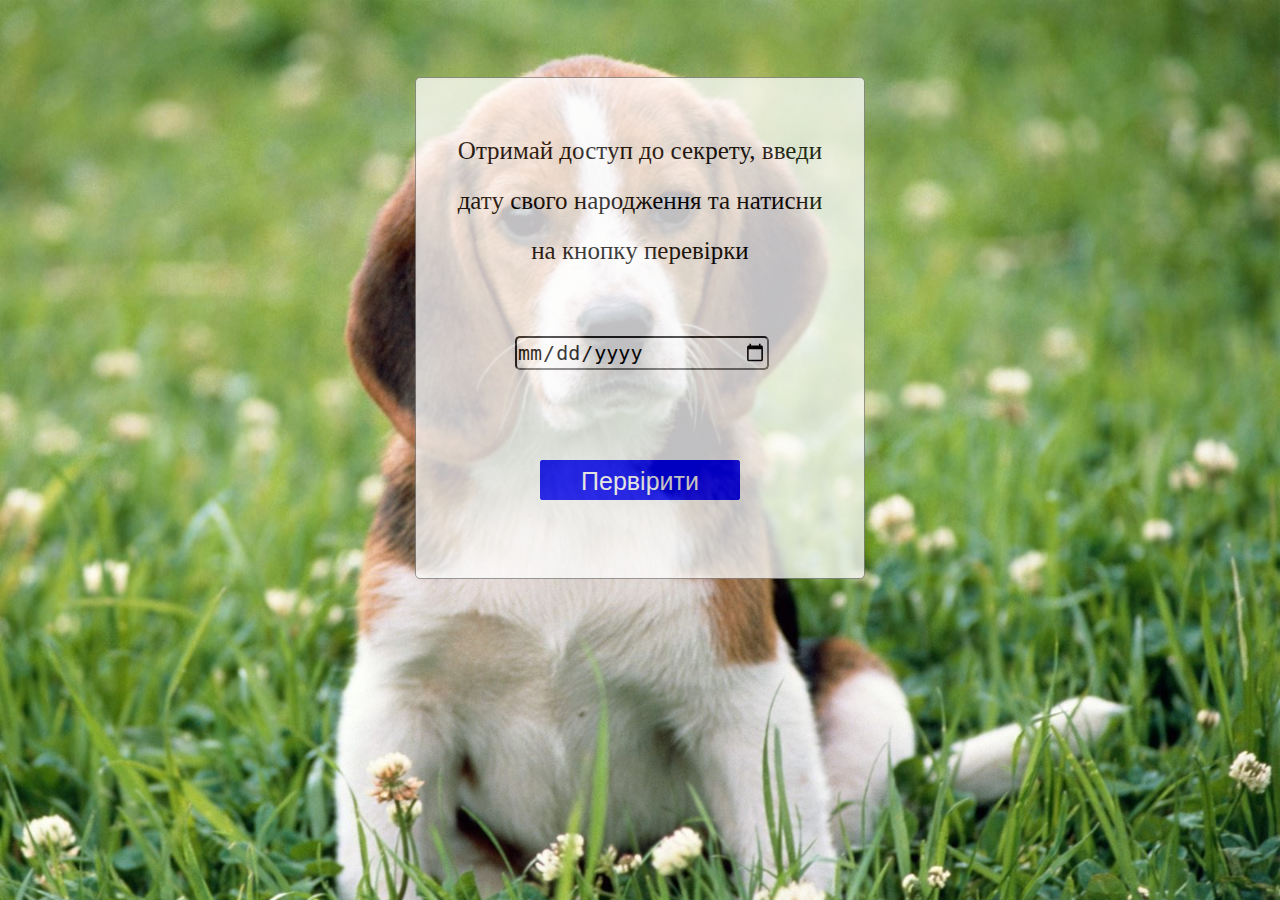
<file: index.html>
<!DOCTYPE html>
<html lang="en">
<head>
	<meta charset="UTF-8">
	<title>Привітання</title>
	<link rel="stylesheet" href="style.css">
</head>
<body>	
	<div class="main">
		<h3>Отримай доступ до секрету, введи дату свого народження та натисни на кнопку перевірки</h3>
	</header>
	<form name="form">
		<input name="birth" type="date">
	</form>
	<button onclick="proverka()" onekeyup="cl()">Первірити</button>
	<a id="li" href="doc2.html">asdasdasd</a>
	</div>	
	<script src="script.js"></script>
</body>
</html>
</file>
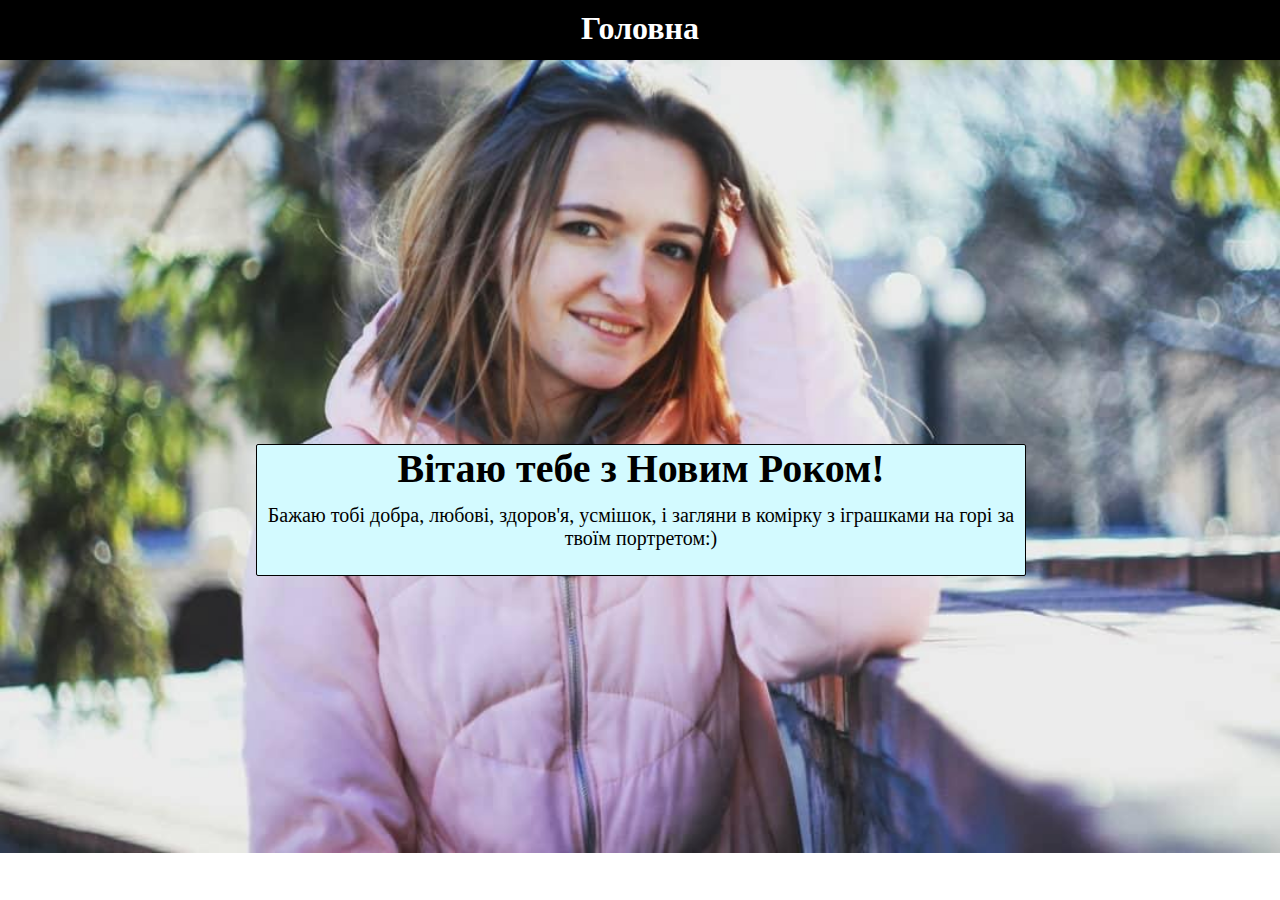
<file: doc2.html>
<!DOCTYPE html>
<html lang="en">
<head>
	<meta charset="UTF-8">
	<title>Привітання</title>
	<link rel="stylesheet" href="doc2.css">
</head>
<body>
	<a href="index.html"><h1>Головна</h1></a>
	<div class="main">
		<h2>Вітаю тебе з Новим Роком!</h1>
		<p>Бажаю тобі добра, любові, здоров'я, усмішок,  і загляни в комірку з іграшками на горі за твоїм портретом:)</p>
	</div>
</body>
</html>
</file>
<file: style.css>
* {
	margin:0;
	padding: 0;
}
a {
	display: none;
}
body{
	background-image: url(orig.jpeg);
	background-position: top;
	background-repeat: no-repeat;
	background-size: cover;
}
.main {
	height: 416px;
	width: 368px;
	padding: 48px 40px 36px 40px;
	border-radius: 5px;
	margin: 6% auto;
	border: 1px solid grey;
	background-color: white;
	opacity: 0.75;
}
.main h3 {
	text-align: center;
	font-size: 25px;
	line-height: 2;
	font-weight: normal;
}

button {
	box-sizing: border-box;
	border:1px solid blue;
	border-radius: 3px;
	background-color: blue;
	color: white;
	width: 200px;
	height:40px;
	text-align: center;
	margin-left: 84px;
	margin-top: 30px;
	padding-top:4px;
	border-radius: 2px;
	font-size:25px;
}
button:hover {
	background-color: white;
	color:blue;
	cursor:pointer;
}

input{
	display: block;
	margin: 60px 59px;
	border-radius: 5px;
	width: 250px;
	height: 30px;
	font-size: 20px;
}

@media screen and (max-width: 1080px) {
	body {
	background-image: url(screen-2.jpg);
	background-position: top;
	background-repeat: no-repeat;
	background-size: cover;
}
.main {
	margin-top:50%;
}
}
</file>
<file: doc2.css>
*{
	margin: 0px;
	padding: 0px;
}
a {
	display: block;
	text-decoration: none;
	width: 100%;
	height: 50px;
	background-color: black;
	color: white;
	text-align: center;
	padding-top: 10px;
}
body {
	background-image: url(vitannya.jpg);
	background-position: top;
	background-repeat: no-repeat;
	background-size: cover;
}
.main {
	border: 1px solid black;
	border-radius: 2px;
	background-color: #d3faff;
	width: 60%;
	height: 130px;
	margin-top: 30%;
	margin-left:20%;
	margin-right: 20%;
	justify-content: center;
}
.main h2 {
	text-align: center;
	font-size: 40px;
}
.main p {
	padding-top:12px;
	font-size: 20px;
	text-align: center;
}
@media screen and (max-width: 1080px) {
	body {
	background-image: url(next.jpg);
	background-position: top;
	background-repeat: no-repeat;
	background-size: cover;
}
.main {
	height: 235px;
	margin-top:120%;
	background-color: #9cad4b;
}
.main p {
	font-size: 30px;
}
</file>
